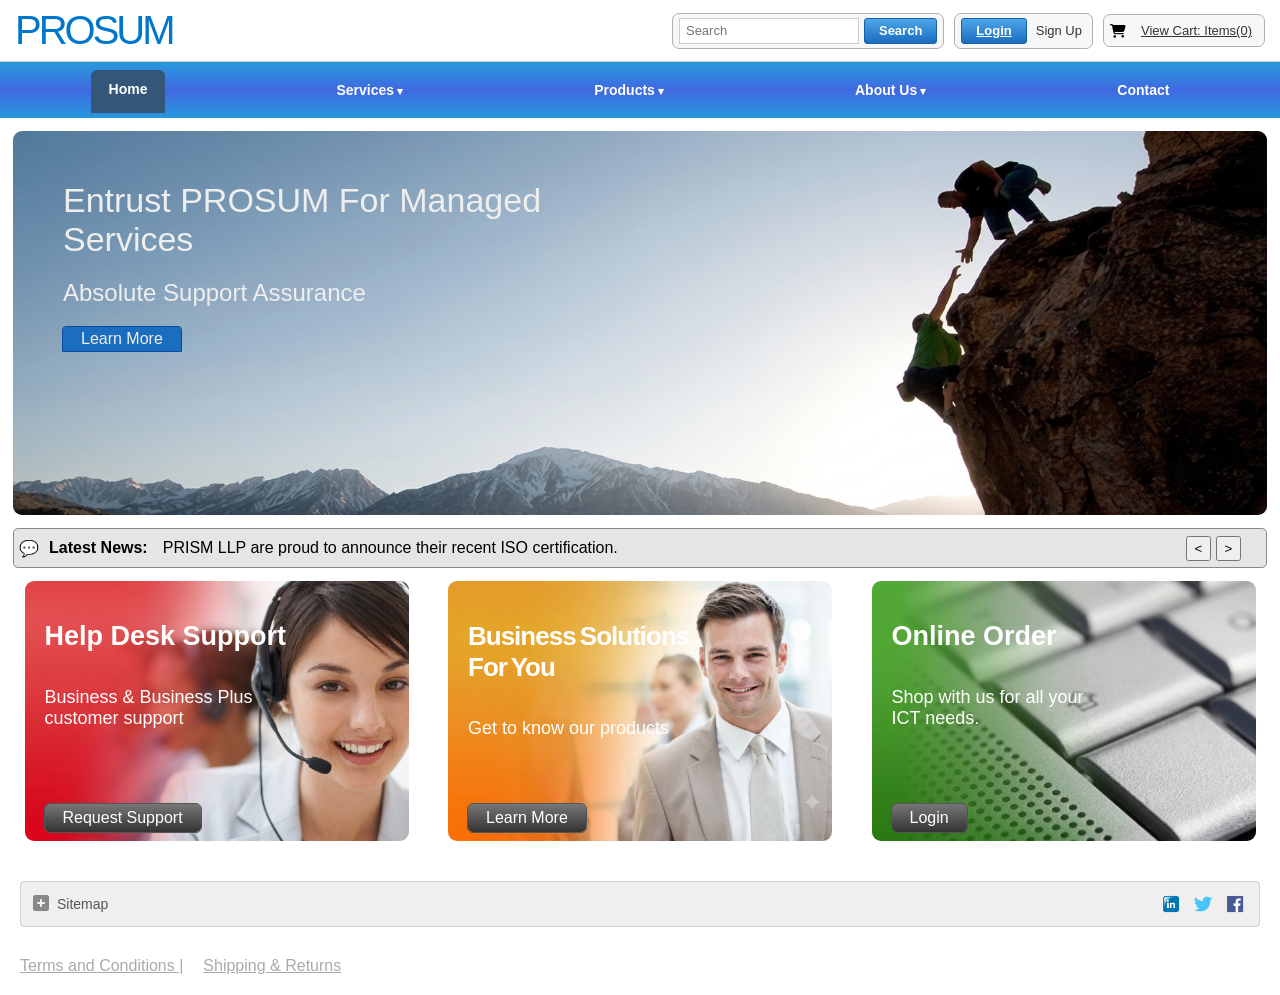
<file: index.html>
<!doctype html>
<html lang="en">
  <head>
    <meta charset="UTF-8" />
    <meta name="viewport" content="width=device-width, initial-scale=1.0" />
    <title>Prosum.com</title>
    <link rel="stylesheet" href="CSS/style.css" />
    <link rel="stylesheet" href="https://cdnjs.cloudflare.com/ajax/libs/font-awesome/6.7.2/css/all.min.css" />
  </head>
  <body>
    <header>
      <div class="utility-bar">
        <button
          class="menu-btn"
          type="button"
          aria-label="Toggle menu"
          aria-expanded="false"
          aria-controls="mobileNavbar"
        >
          <span></span>
          <span></span>
          <span></span>
        </button>

        <div class="logo">PROSUM</div>

        <div class="utility-right">
          <div class="outline-box search-box">
            <input type="text" placeholder="Search" />
            <button class="btn-blue">Search</button>
          </div>

          <div class="outline-box login-box">
            <a href="login.html" class="btn-blue">Login</a>
            <a href="Sign-up.html" class="signup-link">Sign Up</a>
          </div>

          <div class="outline-box cart-box">
            <span class="cart-icon"><i class="fa-sharp fa-solid fa-cart-shopping"></i></span>
            <a href="#" class="cart-link">View Cart: Items(0)</a>
          </div>
        </div>
      </div>

      <nav class="navbar">
        <a href="#" class="active">Home</a>
        <div class="dropdown">
          <a href="#" class="has-arrow">Services</a>
          <div class="dropdown-content">
            <a href="#">Lorem</a>
            <a href="#">ipsum</a>
            <a href="#">dolor</a>
            <a href="#">sit</a>
          </div>
        </div>
        <div class="dropdown">
          <a href="#" class="has-arrow">Products</a>
          <div class="dropdown-content">
            <a href="#">amet</a>
            <a href="#">consectetur</a>
            <a href="#">adipisicing</a>
            <a href="#">elit</a>
          </div>
        </div>
        <div class="dropdown">
          <a href="#" class="has-arrow">About Us</a>
          <div class="dropdown-content">
            <a href="#">Quam</a>
            <a href="#">nisi</a>
            <a href="#">sint</a>
            <a href="#">rem</a>
          </div>
        </div>
        <a href="#">Contact</a>
      </nav>

      <nav class="mobile-navbar" id="mobileNavbar">
        <a href="#" class="active">Home</a>

        <details class="mobile-dropdown">
          <summary>Services</summary>
          <a href="#">Lorem</a>
          <a href="#">ipsum</a>
          <a href="#">dolor</a>
          <a href="#">sit</a>
        </details>

        <details class="mobile-dropdown">
          <summary>Products</summary>
          <a href="#">amet</a>
          <a href="#">consectetur</a>
          <a href="#">adipisicing</a>
          <a href="#">elit</a>
        </details>

        <details class="mobile-dropdown">
          <summary>About Us</summary>
          <a href="#">Quam</a>
          <a href="#">nisi</a>
          <a href="#">sint</a>
          <a href="#">rem</a>
        </details>

        <a href="#">Contact</a>

        <hr class="mobile-navbar-divider" />

        <a href="login.html">Login</a>
        <a href="Sign-up.html">Sign Up</a>
      </nav>
    </header>

    <main>
      <div class="hero-with-image">
        <div class="banner-text">
          <h4>Entrust PROSUM For Managed <br />Services</h4>
          <h5>Absolute Support Assurance</h5>
          <a href="#">Learn More</a>
        </div>
      </div>

      <div class="news-bar">
        <div class="icon">💬</div>
        <div class="title">Latest News:</div>
        <div class="news" id="news"></div>
        <div class="button">
          <button onclick="previousNews()" aria-label="Previous news item">&lt;</button>
          <button onclick="nextNews()" aria-label="Next news item">&gt;</button>
        </div>
      </div>

      <div class="quick-links">
        <div class="help-desk-support">
          <h2>Help Desk Support</h2>
          <p>Business & Business Plus <br />customer support</p>
          <a href="#" class="card-cta request-btn">Request Support</a>
        </div>

        <div class="business-solutions-for-you">
          <h2>Business Solutions<br />For You</h2>
          <p>Get to know our products</p>
          <a href="#" class="card-cta learn-btn">Learn More</a>
        </div>

        <div class="order-online">
          <h2>Online Order</h2>
          <p>Shop with us for all your<br />ICT needs.</p>
          <a href="#" class="card-cta login-btn-quick-links">Login</a>
        </div>
      </div>
    </main>

    <footer>
      <div class="bar">
        <div class="sitemap">
          <a href="#">
            <i class="fa-solid fa-square-plus"></i>
            Sitemap
          </a>
        </div>

        <div class="social-icons">
          <a href="#" class="linkedin" aria-label="LinkedIn"></a>
          <a href="#" class="twitter" aria-label="Twitter"></a>
          <a href="#" class="facebook" aria-label="Facebook"></a>
        </div>
      </div>

      <div class="lower-footer">
        <a href="#">Terms and Conditions |</a>
        <a href="#">Shipping & Returns</a>
      </div>
    </footer>

    <script src="JS/script.js"></script>
  </body>
</html>
</file>
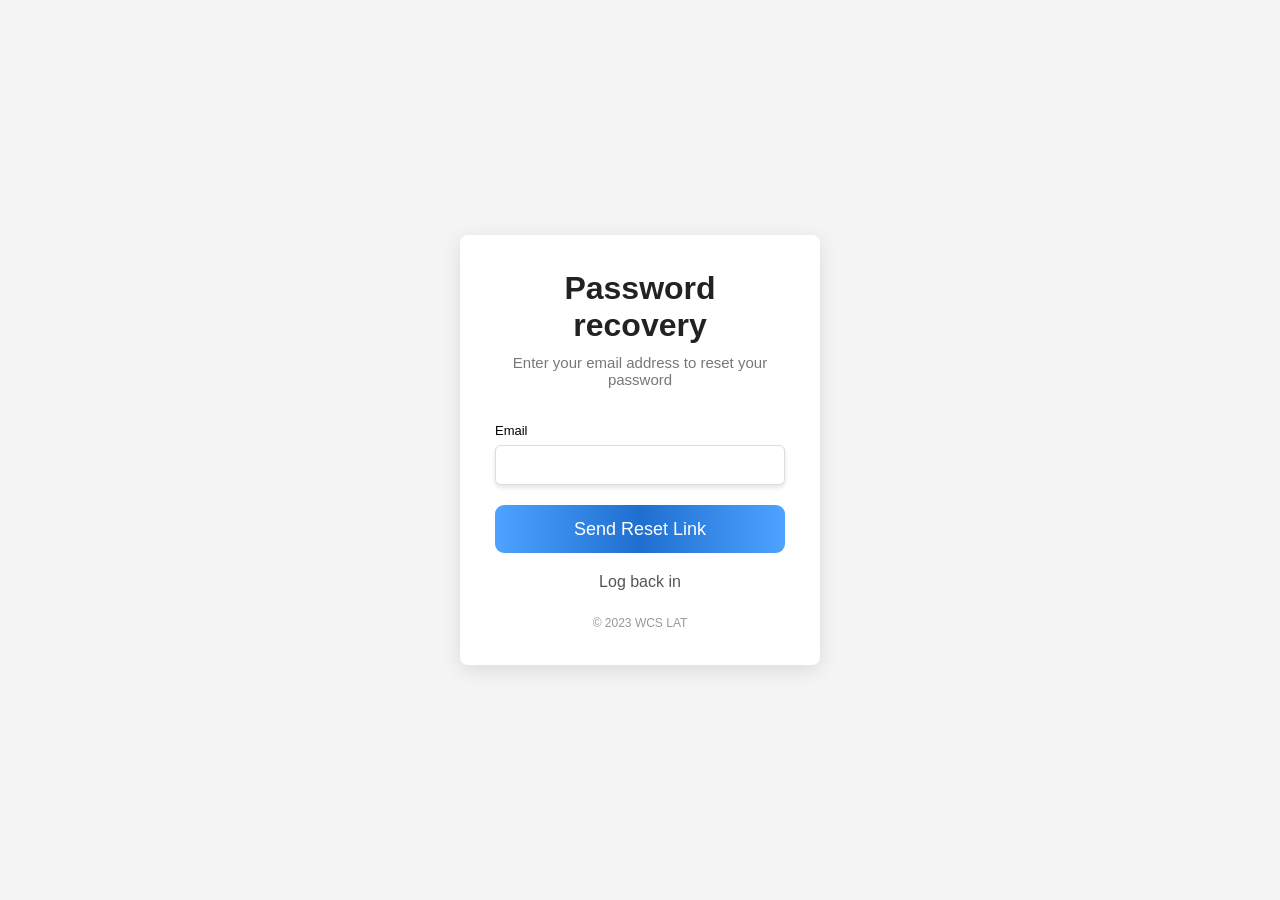
<file: forgot-password.html>
<!doctype html>
<html lang="en">
  <head>
    <meta charset="UTF-8" />
    <meta name="viewport" content="width=device-width, initial-scale=1.0" />
    <title>Forgot password</title>
    <link rel="stylesheet" href="CSS/forgot-password.css" />
  </head>
  <body>
    <div class="card">
      <h1>Password recovery</h1>
      <p>Enter your email address to reset your password</p>

      <label for="email">Email</label>
      <input type="email" id="email" required />

      <button type="button" id="send-reset-btn">Send Reset Link</button>

      <a href="#">Log back in</a>

      <footer>&copy; 2023 WCS LAT</footer>
    </div>

    <script>
      document.getElementById('send-reset-btn').addEventListener('click', () => {
        setTimeout(() => {
          window.location.href = 'otp-sent.html';
        }, 3000);
      });
    </script>
  </body>
</html>
</file>
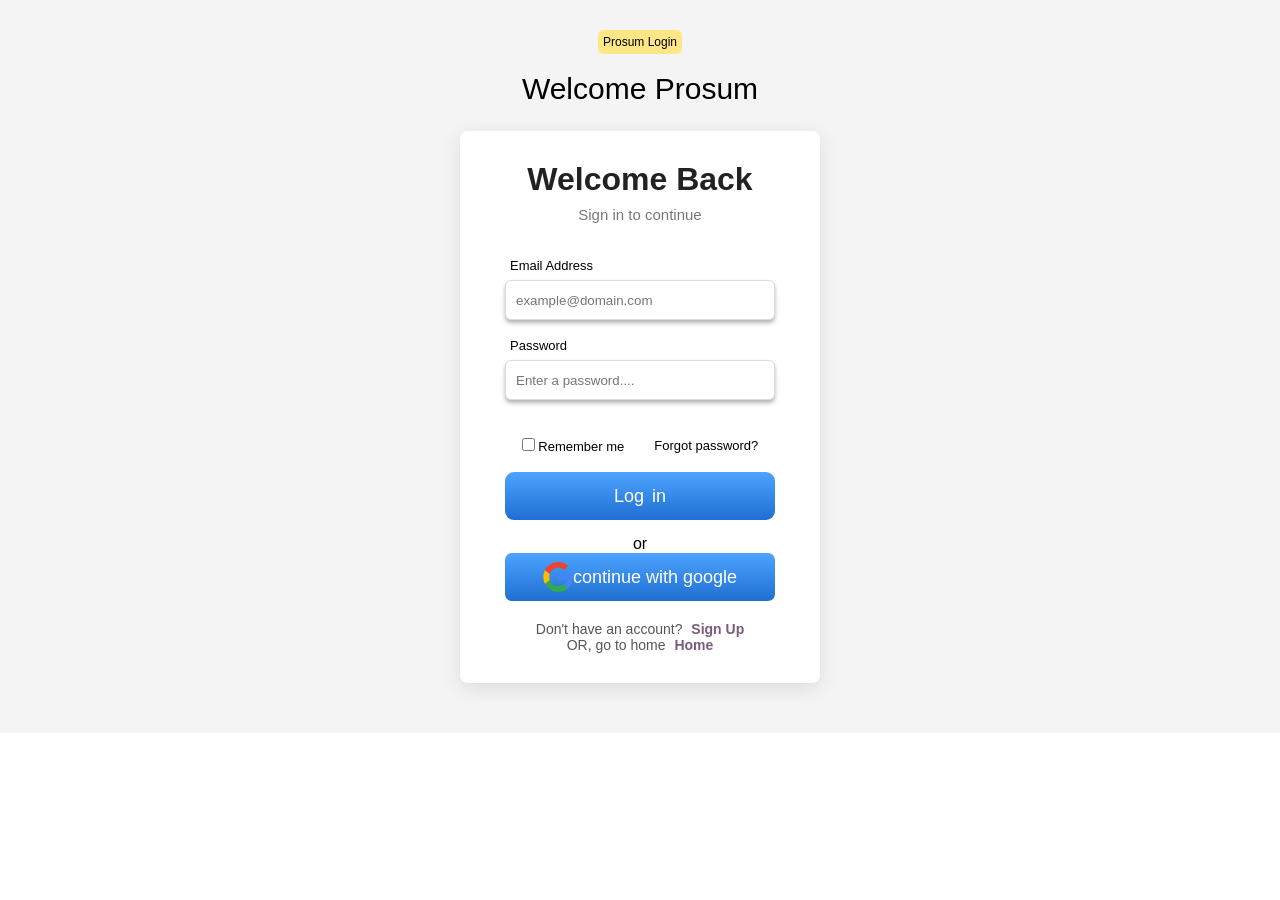
<file: login.html>
<!doctype html>
<html lang="en">
  <head>
    <meta charset="UTF-8" />
    <meta name="viewport" content="width=device-width, initial-scale=1.0" />
    <title>Accounts</title>
    <link rel="stylesheet" href="CSS/signin-style.css" />
    <link rel="stylesheet" href="https://cdnjs.cloudflare.com/ajax/libs/font-awesome/6.7.2/css/all.min.css" />
  </head>
  <body>
    <div class="container">
      <main>
        <section class="welcome">
          <p>Prosum Login</p>
          <h2>Welcome Prosum</h2>
        </section>
        <section class="main">
          <h2 class="welcome-title">Welcome Back</h2>
          <p class="welcome-subtitle">Sign in to continue</p>
          <label for="user-email">Email Address</label>
          <input type="email" id="user-email" name="email" placeholder="example@domain.com" required /><br />
          <label for="user-password">Password</label>
          <input type="password" id="user-password" name="password" placeholder="Enter a password...." required /><br />
          <div class="rememberpassword">
            <div class="remember">
              <input type="checkbox" id="remember" />
              <label id="remember-mee" for="remember">Remember me</label>
            </div>
            <a class="forgot-password" href="forgot-password.html">Forgot password?</a>
          </div>
          <button class="login">Log in</button>
          or
          <button class="continue-with-google" href="#">
            <svg
              style="height: 30px"
              viewBox="-3 0 262 262"
              xmlns="http://www.w3.org/2000/svg"
              preserveAspectRatio="xMidYMid"
              fill="#000000"
            >
              <g id="SVGRepo_bgCarrier" stroke-width="0"></g>
              <g id="SVGRepo_tracerCarrier" stroke-linecap="round" stroke-linejoin="round"></g>
              <g id="SVGRepo_iconCarrier">
                <path
                  d="M255.878 133.451c0-10.734-.871-18.567-2.756-26.69H130.55v48.448h71.947c-1.45 12.04-9.283 30.172-26.69 42.356l-.244 1.622 38.755 30.023 2.685.268c24.659-22.774 38.875-56.282 38.875-96.027"
                  fill="#4285F4"
                ></path>
                <path
                  d="M130.55 261.1c35.248 0 64.839-11.605 86.453-31.622l-41.196-31.913c-11.024 7.688-25.82 13.055-45.257 13.055-34.523 0-63.824-22.773-74.269-54.25l-1.531.13-40.298 31.187-.527 1.465C35.393 231.798 79.49 261.1 130.55 261.1"
                  fill="#34A853"
                ></path>
                <path
                  d="M56.281 156.37c-2.756-8.123-4.351-16.827-4.351-25.82 0-8.994 1.595-17.697 4.206-25.82l-.073-1.73L15.26 71.312l-1.335.635C5.077 89.644 0 109.517 0 130.55s5.077 40.905 13.925 58.602l42.356-32.782"
                  fill="#FBBC05"
                ></path>
                <path
                  d="M130.55 50.479c24.514 0 41.05 10.589 50.479 19.438l36.844-35.974C195.245 12.91 165.798 0 130.55 0 79.49 0 35.393 29.301 13.925 71.947l42.211 32.783c10.59-31.477 39.891-54.251 74.414-54.251"
                  fill="#EB4335"
                ></path>
              </g></svg
            >continue with google
          </button>
          <p class="signup-text">
            Don't have an account?
            <a href="signup.html">Sign Up</a>
            <br />
            OR, go to home
            <a href="index.html">Home</a>
          </p>
        </section>
      </main>
    </div>
  </body>
</html>
</file>
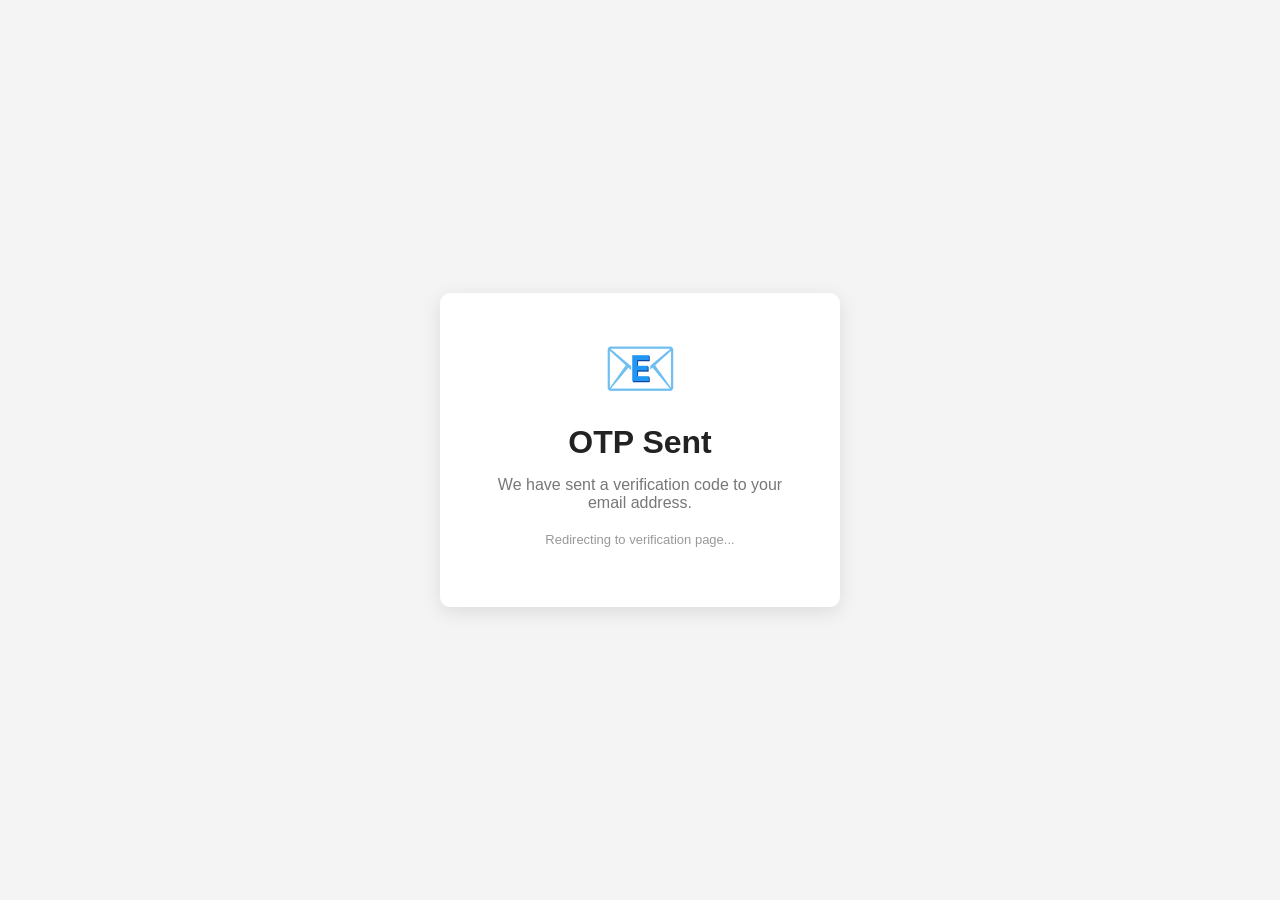
<file: otp-sent.html>
<!doctype html>
<html lang="en">
  <head>
    <meta charset="UTF-8" />
    <title>OTP Sent</title>
    <link rel="stylesheet" href="CSS/auth-pages.css" />
  </head>
  <body>
    <div class="card">
      <div class="icon">📧</div>
      <h1>OTP Sent</h1>
      <p>We have sent a verification code to your email address.</p>
      <p class="small">Redirecting to verification page...</p>
    </div>

    <script>
      setTimeout(() => {
        window.location.href = 'verify-otp.html';
      }, 3000);
    </script>
  </body>
</html>
</file>
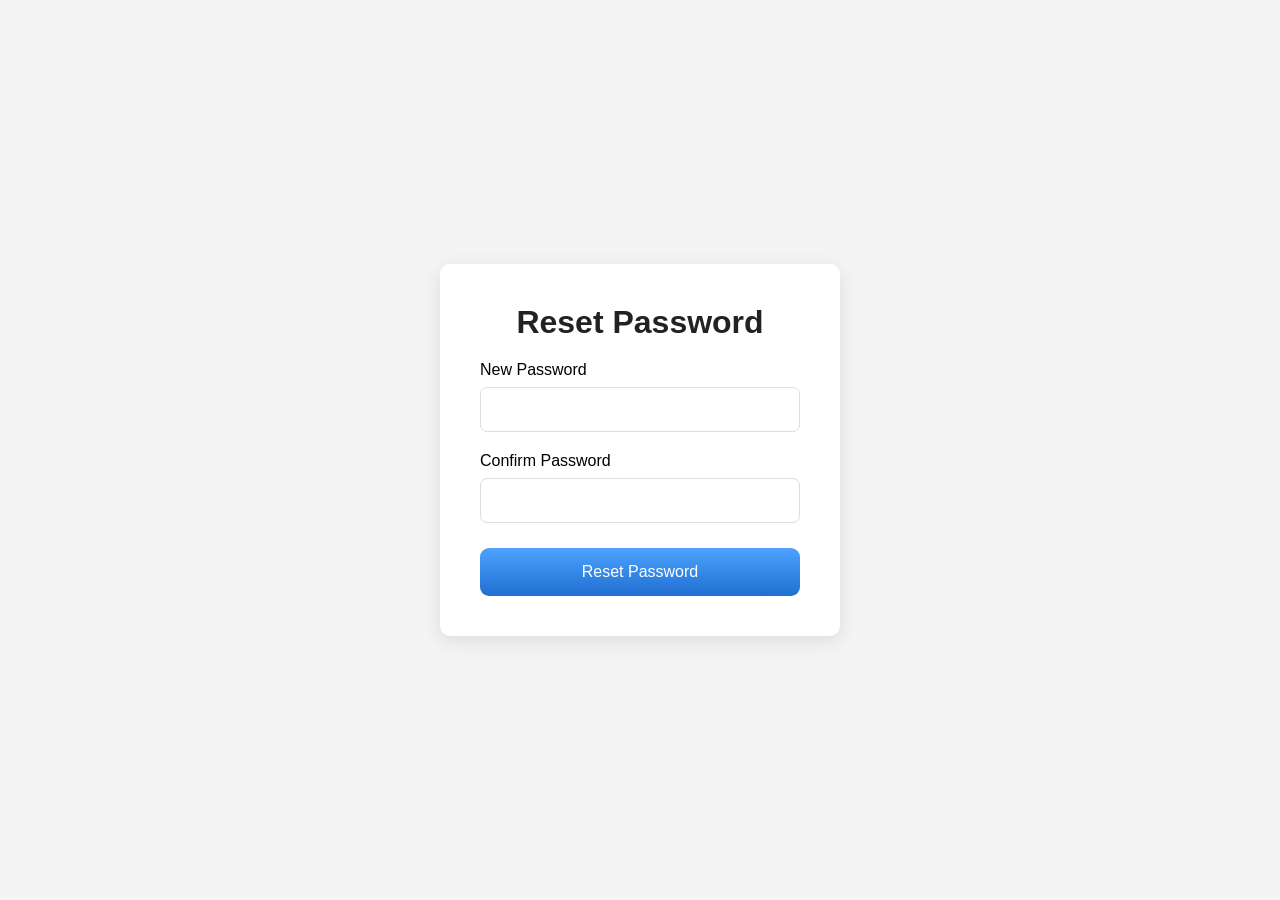
<file: reset-password.html>
<!doctype html>
<html lang="en">
  <head>
    <meta charset="UTF-8" />
    <title>Reset Password</title>
    <link rel="stylesheet" href="CSS/auth-pages.css" />
  </head>
  <body>
    <div class="card">
      <h1>Reset Password</h1>

      <label for="new-password">New Password</label>
      <input type="password" id="new-password" />

      <label for="confirm-password">Confirm Password</label>
      <input type="password" id="confirm-password" />

      <button id="reset-btn">Reset Password</button>
    </div>

    <script>
      document.getElementById('reset-btn').addEventListener('click', () => {
        const password = document.getElementById('new-password').value;
        const confirm = document.getElementById('confirm-password').value;

        if (password.length < 8) {
          alert('Password must be at least 8 characters.');
          return;
        }

        if (password !== confirm) {
          alert('Passwords do not match.');
          return;
        }

        window.location.href = 'success.html';
      });
    </script>
  </body>
</html>
</file>
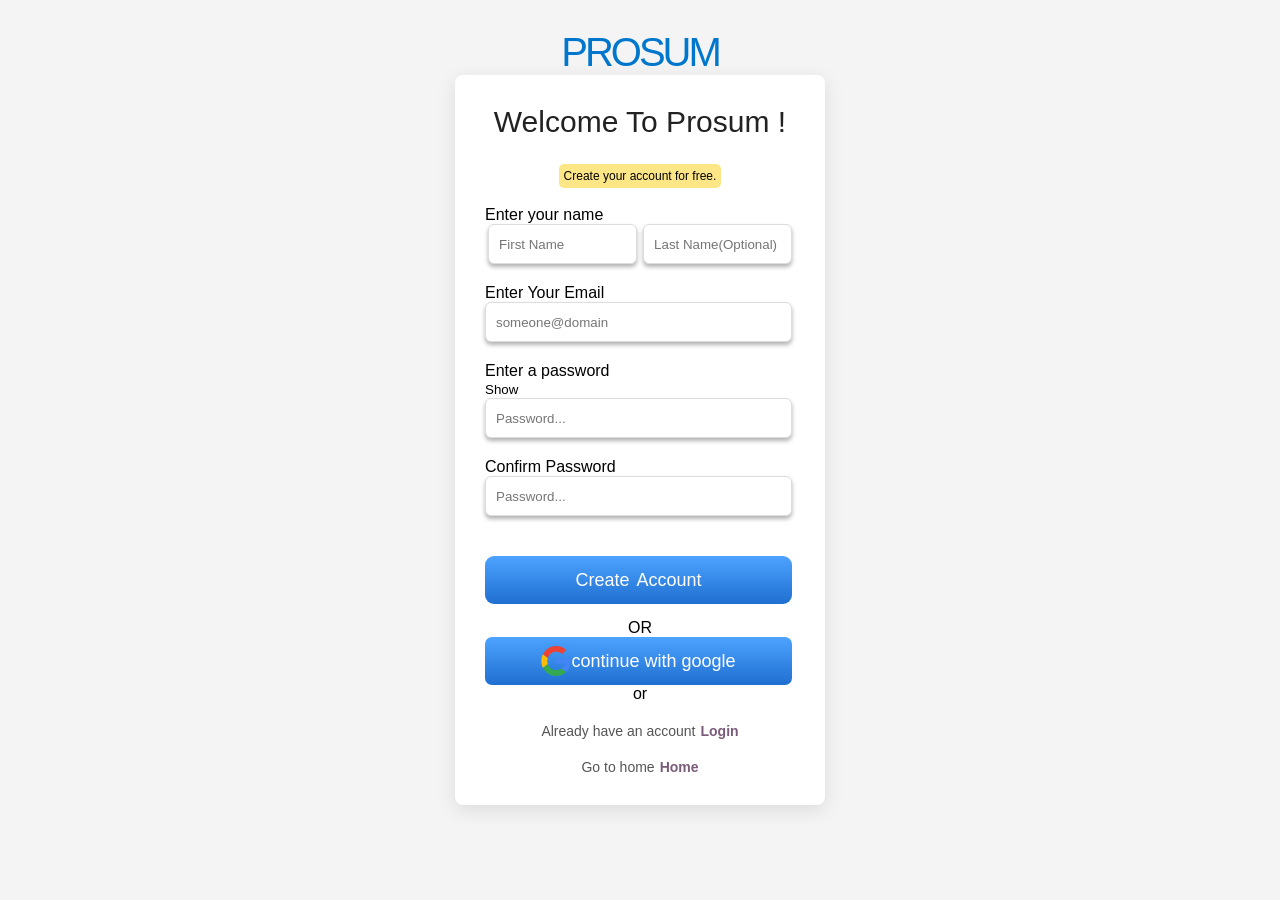
<file: Sign-up.html>
<!doctype html>
<html lang="en">
  <head>
    <meta charset="UTF-8" />
    <meta name="viewport" content="width=device-width, initial-scale=1.0" />
    <title>Accounts</title>
    <link rel="stylesheet" href="CSS/signup-style.css" />
    <link rel="stylesheet" href="https://cdnjs.cloudflare.com/ajax/libs/font-awesome/6.7.2/css/all.min.css" />
  </head>
  <body>
    <div class="logo">PROSUM</div>
    <div class="card">
      <section class="welcome">
        <h2 class="welcome-title">Welcome To Prosum !</h2>
        <p class="welcome-subtitle">Create your account for free.</p>
      </section>
      <section class="create-account">
        <label for="user-name">Enter your name</label>
        <div class="names">
          <input type="text" id="first-name" placeholder="First Name" required />
          <input type="text" id="last-name" placeholder="Last Name(Optional)" />
        </div>
        <label for="user-email">Enter Your Email</label>
        <input type="email" id="user-email" placeholder="someone@domain" required /><br />

        <label for="user-password">Enter a password</label><br />
        <button type="button" id="togglePassword" style="background-color: #fff; border: none">Show</button>
        <input type="password" id="password" placeholder="Password..." required /><br />

        <label for="user-password">Confirm Password</label>
        <input type="password" id="confirm-password" placeholder="Password..." required /><br />
        <p id="password-error"></p>
        <button class="submit">Create Account</button>
        <p>OR</p>
        <div class="social-links">
          <button class="continue-with-google" href="#">
            <svg
              style="height: 30px"
              viewBox="-3 0 262 262"
              xmlns="http://www.w3.org/2000/svg"
              preserveAspectRatio="xMidYMid"
              fill="#000000"
            >
              <g id="SVGRepo_bgCarrier" stroke-width="0"></g>
              <g id="SVGRepo_tracerCarrier" stroke-linecap="round" stroke-linejoin="round"></g>
              <g id="SVGRepo_iconCarrier">
                <path
                  d="M255.878 133.451c0-10.734-.871-18.567-2.756-26.69H130.55v48.448h71.947c-1.45 12.04-9.283 30.172-26.69 42.356l-.244 1.622 38.755 30.023 2.685.268c24.659-22.774 38.875-56.282 38.875-96.027"
                  fill="#4285F4"
                ></path>
                <path
                  d="M130.55 261.1c35.248 0 64.839-11.605 86.453-31.622l-41.196-31.913c-11.024 7.688-25.82 13.055-45.257 13.055-34.523 0-63.824-22.773-74.269-54.25l-1.531.13-40.298 31.187-.527 1.465C35.393 231.798 79.49 261.1 130.55 261.1"
                  fill="#34A853"
                ></path>
                <path
                  d="M56.281 156.37c-2.756-8.123-4.351-16.827-4.351-25.82 0-8.994 1.595-17.697 4.206-25.82l-.073-1.73L15.26 71.312l-1.335.635C5.077 89.644 0 109.517 0 130.55s5.077 40.905 13.925 58.602l42.356-32.782"
                  fill="#FBBC05"
                ></path>
                <path
                  d="M130.55 50.479c24.514 0 41.05 10.589 50.479 19.438l36.844-35.974C195.245 12.91 165.798 0 130.55 0 79.49 0 35.393 29.301 13.925 71.947l42.211 32.783c10.59-31.477 39.891-54.251 74.414-54.251"
                  fill="#EB4335"
                ></path>
              </g>
            </svg>
            continue with google
          </button>
        </div>
        <p>or</p>
        <p class="signup-text">Already have an account<a href="login.html">Login</a></p>
        <p class="signup-text">Go to home<a href="index.html">Home</a></p>
      </section>
    </div>
    <script>
      /* ---------- Password match validation ---------- */
      const passwordInput = document.getElementById('password');
      const confirmPasswordInput = document.getElementById('confirm-password');
      const passwordError = document.getElementById('password-error');

      confirmPasswordInput.addEventListener('input', () => {
        passwordError.textContent =
          passwordInput.value !== confirmPasswordInput.value ? 'Passwords do not match' : '';
      });

      /* ---------- Show / hide password toggle ---------- */
      const toggleButton = document.getElementById('togglePassword');

      toggleButton.addEventListener('click', function () {
        const isPassword = passwordInput.type === 'password';

        passwordInput.type = isPassword ? 'text' : 'password';
        confirmPasswordInput.type = isPassword ? 'text' : 'password';

        this.textContent = isPassword ? 'Hide' : 'Show';
      });
    </script>
  </body>
</html>
</file>
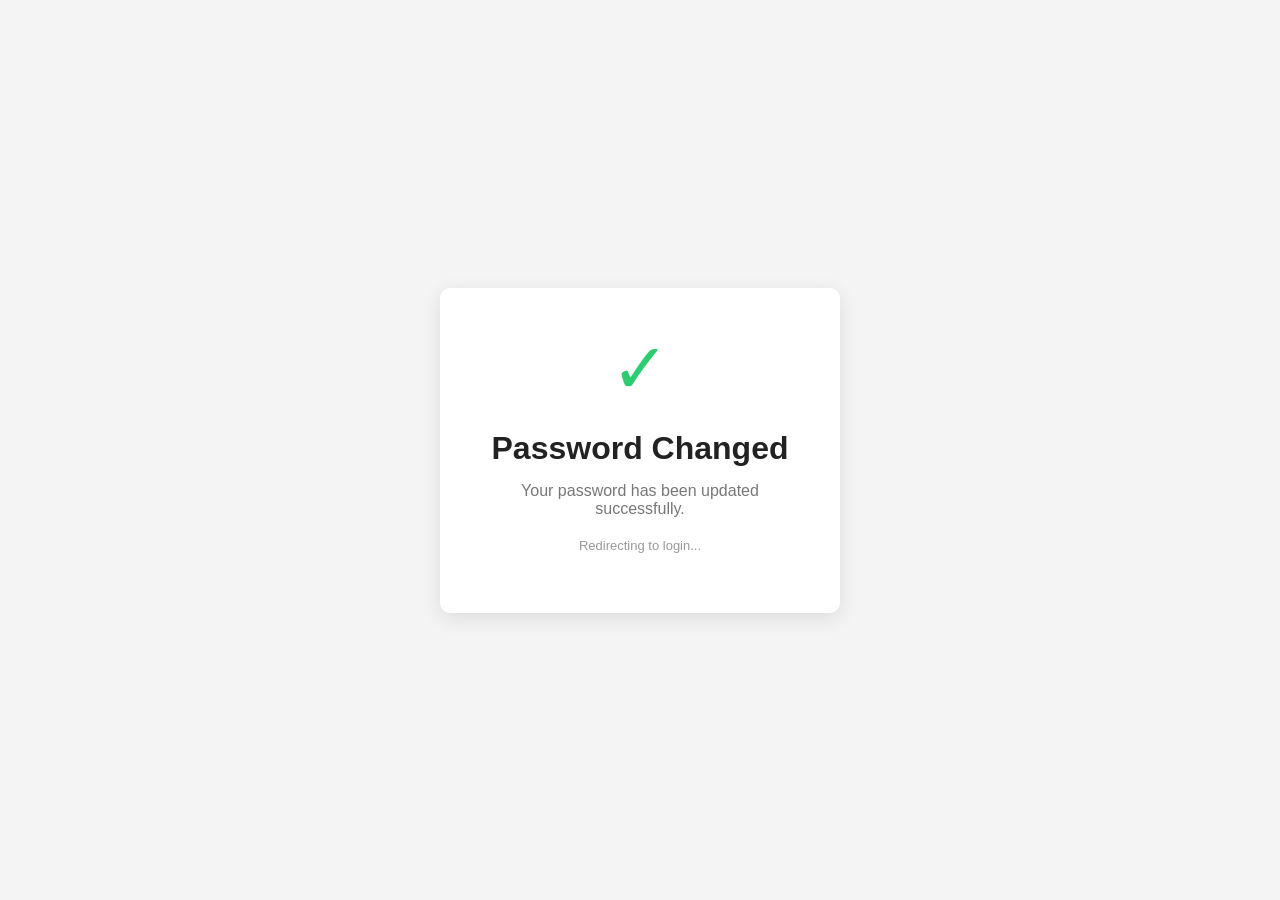
<file: success.html>
<!doctype html>
<html lang="en">
  <head>
    <meta charset="UTF-8" />
    <title>Password Changed</title>
    <link rel="stylesheet" href="CSS/auth-pages.css" />
  </head>
  <body>
    <div class="card">
      <div class="success">✓</div>
      <h1>Password Changed</h1>
      <p>Your password has been updated successfully.</p>
      <p class="small">Redirecting to login...</p>
    </div>

    <script>
      setTimeout(() => {
        window.location.href = 'login.html';
      }, 3000);
    </script>
  </body>
</html>
</file>
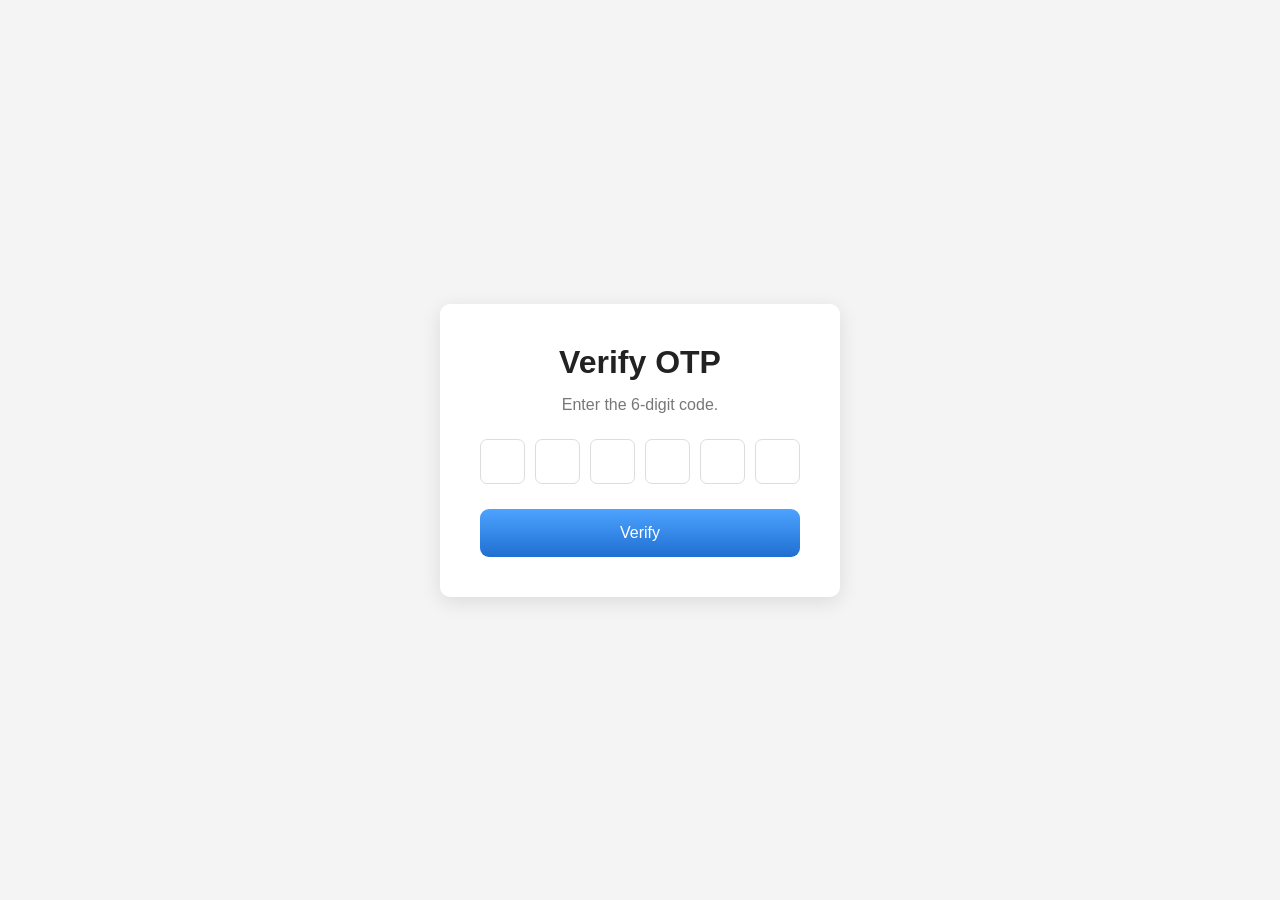
<file: verify-otp.html>
<!doctype html>
<html lang="en">
  <head>
    <meta charset="UTF-8" />
    <title>Verify OTP</title>
    <link rel="stylesheet" href="CSS/auth-pages.css" />
  </head>
  <body>
    <div class="card">
      <h1>Verify OTP</h1>
      <p>Enter the 6-digit code.</p>

      <div class="otp-boxes">
        <input maxlength="1" inputmode="numeric" />
        <input maxlength="1" inputmode="numeric" />
        <input maxlength="1" inputmode="numeric" />
        <input maxlength="1" inputmode="numeric" />
        <input maxlength="1" inputmode="numeric" />
        <input maxlength="1" inputmode="numeric" />
      </div>

      <button id="verify-btn">Verify</button>
    </div>

    <script>
      const verifyBtn = document.getElementById('verify-btn');
      const otpInputs = document.querySelectorAll('.otp-boxes input');

      /* ---------- Verify button: validate OTP length before redirecting ---------- */
      verifyBtn.addEventListener('click', () => {
        let otp = '';
        otpInputs.forEach((input) => {
          otp += input.value;
        });

        if (otp.length !== 6) {
          alert('Please enter the complete OTP.');
          return;
        }

        window.location.href = 'reset-password.html';
      });

      /* ---------- OTP boxes: digits only, auto-advance, backspace, enter-to-submit ---------- */
      otpInputs.forEach((input, index) => {
        input.addEventListener('input', (e) => {
          const value = e.target.value;

          // Allow only one digit
          e.target.value = value.replace(/[^0-9]/g, '').slice(0, 1);

          // Move to next box
          if (e.target.value && index < otpInputs.length - 1) {
            otpInputs[index + 1].focus();
          }
        });

        input.addEventListener('keydown', (e) => {
          // Move back on backspace
          if (e.key === 'Backspace' && !input.value && index > 0) {
            otpInputs[index - 1].focus();
          }

          // Submit on Enter
          if (e.key === 'Enter') {
            verifyBtn.click();
          }
        });
      });
    </script>
  </body>
</html>
</file>
<file: CSS/style.css>
/* =============================================================
   VARIABLES
   ============================================================= */
:root {
    --color-primary: #0077cc;
    --color-primary-dark: #1a6dbf;
    --color-primary-light: #4da6e8;
    --color-primary-hover-light: #5bb5f5;
    --color-primary-hover-dark: #2278cc;
    --color-nav-start: #2699dc;
    --color-nav-mid: #4169e1;
    --color-nav-active-bg: #345678;
    --color-border: #ccc;
    --color-border-light: #b0b0b0;
    --color-bg-muted: #f7f7f7;
    --color-bg-panel: #e5e5e5;
    --color-bg-bar: #efefef;
    --color-bar-border: #cfcfcf;
    --color-text-dark: #333;
    --color-text-muted: #555;
    --color-text-faint: #888;
    --color-text-footer: #aaa;
    --color-text-footer-hover: #666;
    --color-btn-dark-start: #777;
    --color-btn-dark-end: #333;
    --color-btn-dark-hover-start: #555;
    --color-btn-dark-hover-end: #111;
    --radius-xs: 3px;
    --radius-sm: 5px;
    --radius-md: 7px;
    --radius-lg: 9px;
    --transition-fast: 0.2s ease;
    --transition-medium: 0.35s ease;
}

/* =============================================================
   RESET
   ============================================================= */
* {
    margin: 0;
    padding: 0;
    box-sizing: border-box;
    font-family: Arial, sans-serif;
}

html,
body {
    width: 100%;
    max-width: 100vw;
    overflow-x: hidden;
}

/* =============================================================
   LAYOUT - Utility bar (logo, search, login, cart)
   ============================================================= */
.utility-bar {
    background: #fff;
    padding: 8px 15px;
    display: flex;
    flex-wrap: wrap;
    align-items: center;
    justify-content: space-between;
    gap: 10px;
    row-gap: 8px;
    min-height: 60px;
    border-bottom: 1px solid var(--color-border);
}

.logo {
    font-size: clamp(28px, 4vw, 40px);
    font-weight: 500;
    color: var(--color-primary);
    letter-spacing: -3px;
}

.utility-right {
    display: flex;
    flex-wrap: wrap;
    align-items: center;
    justify-content: flex-end;
    gap: 10px;
    row-gap: 8px;
}

/* =============================================================
   COMPONENTS - Outline boxes (search / login / cart), buttons
   ============================================================= */
.outline-box {
    display: flex;
    align-items: center;
    gap: 5px;
    background: var(--color-bg-muted);
    border: 1px solid var(--color-border-light);
    border-radius: var(--radius-md);
    padding: 4px 6px;
}

.outline-box input[type="text"] {
    width: clamp(100px, 15vw, 180px);
    height: 26px;
    padding: 4px 6px;
    border: 1px solid var(--color-border);
    background: #fff;
    font-size: 13px;
    outline: none;
}

.btn-blue {
    height: 26px;
    padding: 4px 14px;
    border: 1px solid #1560a8;
    border-radius: var(--radius-xs);
    background: linear-gradient(to bottom, var(--color-primary-light), var(--color-primary-dark));
    color: #fff;
    font-size: 13px;
    font-weight: bold;
    cursor: pointer;
}

.btn-blue:hover {
    background: linear-gradient(to bottom, var(--color-primary-hover-light), var(--color-primary-hover-dark));
}

.signup-link,
.cart-link {
    font-size: 13px;
    color: var(--color-text-dark);
    text-decoration: none;
}

.signup-link {
    padding: 0 4px;
}

.cart-link {
    padding: 4px 6px;
    text-decoration: underline;
}

.signup-link:hover,
.cart-link:hover {
    color: #1167bb;
}

.cart-icon {
    margin-right: 4px;
    font-size: 14px;
}

/* Hamburger button (shown only below 690px, see Responsive section) */
.menu-btn {
    display: none;
    flex-direction: column;
    justify-content: space-between;
    width: 28px;
    height: 20px;
    padding: 0;
    background: none;
    border: none;
    cursor: pointer;
    z-index: 1001;
}

.menu-btn span {
    display: block;
    height: 3px;
    width: 100%;
    background: var(--color-primary-dark);
    border-radius: 2px;
    transition: transform var(--transition-fast), opacity var(--transition-fast);
}

.menu-btn.active span:nth-child(1) {
    transform: translateY(8.5px) rotate(45deg);
}

.menu-btn.active span:nth-child(2) {
    opacity: 0;
}

.menu-btn.active span:nth-child(3) {
    transform: translateY(-8.5px) rotate(-45deg);
}

/* =============================================================
   COMPONENTS - Desktop navbar + dropdowns
   ============================================================= */
.navbar {
    display: flex;
    flex-wrap: wrap;
    align-items: center;
    justify-content: space-around;
    gap: 30px;
    row-gap: 4px;
    min-height: 50px;
    padding: 0 30px;
    background: linear-gradient(var(--color-nav-start), var(--color-nav-mid), var(--color-nav-start));
}

.navbar a {
    display: inline-block;
    padding: 9px 20px;
    color: #fff;
    text-decoration: none;
    font-size: 14px;
    font-weight: bold;
}

.navbar a.active {
    margin: 8px 0 5px;
    padding: 11px 18px 16px;
    background: var(--color-nav-active-bg);
    border-radius: 6px 6px 0 0;
}

.navbar a:hover {
    margin: 0;
    padding: 16px 20px;
    background: var(--color-nav-start);
    border-radius: 0;
}

.navbar a.has-arrow::after {
    content: " \25BE";
    font-size: 11px;
}

.dropdown {
    position: relative;
}

.dropdown-content {
    display: none;
    position: absolute;
    top: 100%;
    left: 0;
    flex-direction: column;
    align-items: center;
    min-width: 180px;
    background: linear-gradient(var(--color-nav-start), var(--color-nav-mid), var(--color-nav-start));
    border: 1px solid var(--color-border);
    z-index: 2;
}

.dropdown:hover .dropdown-content,
.dropdown:focus-within .dropdown-content {
    display: flex;
}

/* =============================================================
   COMPONENTS - Mobile navbar (hamburger slide-down panel)
   ============================================================= */
.mobile-navbar {
    position: absolute;
    top: 0;
    left: 0;
    display: flex;
    flex-direction: column;
    width: 60vw;
    min-height: 100vh;
    padding: 90px 30px 40px;
    background: linear-gradient(var(--color-nav-start), var(--color-nav-mid), var(--color-nav-start));
    z-index: 1000;
    transform: translateY(-100%);
    opacity: 0;
    visibility: hidden;
    transition: transform var(--transition-medium), opacity var(--transition-medium), visibility var(--transition-medium);
}

.mobile-navbar.active {
    transform: translateY(0);
    opacity: 1;
    visibility: visible;
}

.mobile-navbar a {
    padding: 14px 0;
    color: #fff;
    text-decoration: none;
    font-size: 16px;
    font-weight: bold;
    border-bottom: 1px solid rgba(255, 255, 255, 0.2);
}

.mobile-navbar a.active {
    color: var(--color-nav-active-bg);
}

.mobile-navbar-divider {
    margin: 10px 0;
    border: none;
    border-top: 1px solid rgba(255, 255, 255, 0.3);
}

.mobile-dropdown summary {
    padding: 14px 0;
    color: #fff;
    font-size: 16px;
    font-weight: bold;
    list-style: none;
    cursor: pointer;
    border-bottom: 1px solid rgba(255, 255, 255, 0.2);
}

.mobile-dropdown summary::-webkit-details-marker {
    display: none;
}

.mobile-dropdown summary::after {
    content: " \25BE";
    font-size: 12px;
}

.mobile-dropdown[open] summary::after {
    content: " \25B4";
}

.mobile-dropdown a {
    padding: 10px 0 10px 15px;
    font-size: 14px;
    font-weight: normal;
    border-bottom: none;
}

/* =============================================================
   COMPONENTS - Hero banner
   ============================================================= */
.hero-with-image {
    height: clamp(220px, 30vw, 400px);
    margin: 13px;
    background-image: url(../Images/Background-hero.png);
    background-repeat: no-repeat;
    background-size: cover;
    border-radius: var(--radius-lg);
    color: #eee;
    overflow: hidden;
}

.banner-text {
    width: clamp(220px, 40%, 480px);
}

.hero-with-image h4 {
    position: relative;
    top: clamp(20px, 5vw, 50px);
    left: clamp(20px, 5vw, 50px);
    font-size: clamp(20px, 2.8vw, 34px);
    font-weight: 300;
}

.hero-with-image h5 {
    position: relative;
    top: clamp(30px, 7vw, 70px);
    left: clamp(20px, 5vw, 50px);
    font-size: clamp(14px, 2vw, 24px);
    font-weight: 300;
}

.hero-with-image a {
    position: relative;
    top: clamp(35px, 9vw, 90px);
    left: clamp(20px, 5vw, 50px);
    display: inline-block;
    padding: 3px 18px;
    background-color: var(--color-primary-dark);
    outline: 1px solid #084a9d;
    border-radius: var(--radius-xs) var(--radius-xs) 0 0;
    color: #eee;
    text-decoration: none;
}

/* =============================================================
   COMPONENTS - News ticker bar
   ============================================================= */
.news-bar {
    display: flex;
    flex-wrap: wrap;
    align-items: center;
    min-height: 40px;
    margin: 13px;
    padding: 6px 0;
    background: var(--color-bg-panel);
    border: 1px solid #888;
    border-radius: var(--radius-sm);
}

.icon {
    padding: 0 10px 0 5px;
}

.title {
    padding-right: 15px;
    font-weight: bold;
}

.news {
    flex: 1 1 150px;
    min-width: 0;
    padding-right: 20px;
}

.button {
    display: flex;
    gap: 5px;
    margin-right: 25px;
}

.button button {
    width: 25px;
    height: 25px;
}

/* =============================================================
   COMPONENTS - Quick links cards
   ============================================================= */
.quick-links {
    display: flex;
    flex-wrap: wrap;
    justify-content: space-evenly;
    gap: 15px;
    row-gap: 20px;
}

.help-desk-support,
.business-solutions-for-you,
.order-online {
    position: relative;
    aspect-ratio: 16 / 9;
    height: 260px;
    width: 30%;
    background-repeat: no-repeat;
    background-position: center;
    background-size: cover;
    border-radius: var(--radius-lg);
}

/* Only the background image differs between the three cards -
   height/width/etc. are already set by the shared rule above. */
.help-desk-support {
    background-image: url(../Images/support.jpg);
}

.business-solutions-for-you {
    background-image: url(../Images/Business.png);
}

.order-online {
    background-image: url(../Images/online.png);
}

.help-desk-support h2,
.business-solutions-for-you h2,
.order-online h2 {
    position: relative;
    top: clamp(15px, 4vw, 40px);
    left: clamp(12px, 2vw, 20px);
    color: #fff;
    font-weight: 700;
}

.help-desk-support h2,
.order-online h2 {
    font-size: clamp(19px, 2.3vw, 27px);
}

.business-solutions-for-you h2 {
    font-size: clamp(18px, 2.2vw, 26px);
    word-spacing: -2px;
    letter-spacing: -1px;
}

.help-desk-support p,
.business-solutions-for-you p,
.order-online p {
    position: relative;
    top: clamp(30px, 7vw, 75px);
    left: clamp(12px, 2vw, 20px);
    color: #fff;
    font-size: clamp(14px, 1.6vw, 18px);
    font-weight: 300;
}

.card-cta {
    position: relative;
    top: clamp(65px, 14vw, 150px);
    left: clamp(12px, 2vw, 20px);
    display: inline-block;
    padding: 5px 18px;
    background: linear-gradient(var(--color-btn-dark-start), var(--color-btn-dark-end));
    outline: 1px solid var(--color-btn-dark-hover-start);
    border-radius: var(--radius-sm);
    color: #fff;
    text-decoration: none;
}

.card-cta:hover {
    background: linear-gradient(var(--color-btn-dark-hover-start), var(--color-btn-dark-hover-end));
}

.learn-btn {
    top: clamp(60px, 13vw, 140px);
}

/* =============================================================
   COMPONENTS - Footer
   ============================================================= */
.bar {
    display: flex;
    flex-wrap: wrap;
    align-items: center;
    justify-content: space-between;
    row-gap: 10px;
    min-height: 42px;
    margin: 40px 20px 0;
    padding: 10px 12px;
    background: var(--color-bg-bar);
    border: 1px solid var(--color-bar-border);
    border-radius: 4px;
}

.sitemap a {
    display: flex;
    align-items: center;
    gap: 8px;
    color: var(--color-text-muted);
    text-decoration: none;
    font-size: 14px;
}

.sitemap a:hover {
    color: var(--color-primary);
}

.sitemap i {
    color: var(--color-text-faint);
    font-size: 18px;
}

.social-icons {
    display: flex;
    gap: 8px;
}

.linkedin,
.twitter,
.facebook {
    display: block;
    width: 24px;
    height: 24px;
    background-repeat: no-repeat;
    background-size: cover;
}

.linkedin {
    background-image: url("../Images/linkedin.png");
}

.twitter {
    background-image: url("../Images/twitter.png");
}

.facebook {
    background-image: url("../Images/facebook.png");
}

.linkedin:hover,
.twitter:hover,
.facebook:hover {
    background-color: var(--color-primary);
    outline: 1px solid #333;
    border-radius: 50%;
}

.lower-footer {
    display: flex;
    flex-wrap: wrap;
    justify-content: flex-start;
}

.lower-footer a {
    margin-left: 20px;
    padding: 30px 0 20px;
    color: var(--color-text-footer);
    text-decoration: underline;
}

.lower-footer a:hover {
    color: var(--color-text-footer-hover);
}

/* =============================================================
   RESPONSIVE
   ============================================================= */

/* Large desktop screens: enlarge quick-link cards */
@media (min-width: 1367px) {

    .help-desk-support,
    .business-solutions-for-you,
    .order-online {
        height: 450px;
        min-width: 30%;
    }
}

/* Very large screens: taller hero, roomier card gaps */
@media (min-width: 1921px) {
    .hero-with-image {
        height: 430px;
    }

    .quick-links {
        gap: 20px;
    }
}

/* Ultra-wide screens: cap page width, scale up hero/logo/nav */
@media (min-width: 2561px) {
    body {
        max-width: 1800px;
        margin: auto;
    }

    .hero-with-image {
        height: 500px;
    }

    .logo {
        font-size: 48px;
    }

    .navbar a {
        font-size: 18px;
    }

    .quick-links {
        gap: 30px;
    }
}

/* Landscape phones / short-viewport devices: vh-based card heights collapse
   too far and can force buttons past the bottom edge, so pin to fixed values. */
@media (max-height: 500px) and (max-width: 900px) {
    .hero-with-image {
        height: 220px;
    }

    .help-desk-support,
    .business-solutions-for-you,
    .order-online {
        height: 185px;
        width: 30%;
    }

    .card-cta {
        top: clamp(60px, 14vw, 90px);
    }
}

/* Hamburger breakpoint: swap the desktop navbar and header login/signup
   for the hamburger trigger + slide-down mobile panel. */
@media (max-width: 690px) {
    .menu-btn {
        display: flex;
        order: -1;
    }

    .navbar {
        display: none;
    }

    .login-box {
        display: none;
    }

    .logo {
        font-size: 22px;
        letter-spacing: -1px;
    }

    .utility-right {
        flex-wrap: nowrap;
        gap: 6px;
    }

    .search-box input[type="text"] {
        width: clamp(70px, 22vw, 120px);
    }

    .search-box .btn-blue {
        padding: 4px 8px;
        font-size: 12px;
    }

    .cart-link {
        max-width: 90px;
        overflow: hidden;
        white-space: nowrap;
        text-overflow: ellipsis;
    }
}

/* Small phones: stack the hero/news/card content vertically */
@media (max-width: 600px) {
    .utility-bar {
        justify-content: space-between;
    }

    .news-bar {
        padding: 10px;
    }

    .quick-links {
        flex-direction: column;
        align-items: center;
    }

    .help-desk-support,
    .business-solutions-for-you,
    .order-online {
        width: 92%;
        height: 300px;
        min-width: 95%;
    }

    .bar {
        flex-direction: column;
        gap: 15px;
        padding: 15px;
    }

    .lower-footer {
        flex-direction: column;
        align-items: center;
        gap: 8px;
    }
}
</file>
<file: CSS/forgot-password.css>
/* =============================================================
   RESET
   ============================================================= */
* {
    margin: 0;
    padding: 0;
    box-sizing: border-box;
}

/* =============================================================
   LAYOUT
   ============================================================= */
body {
    min-height: 100vh;
    background: #f4f4f4;
    font-family: Montserrat, sans-serif;
    display: flex;
    justify-content: center;
    align-items: center;
}

.card {
    width: 360px;
    max-width: 90%;
    background: white;
    padding: 35px;
    border-radius: 8px;
    box-shadow: 0 5px 20px rgba(0, 0, 0, 0.1);
    text-align: center;
}

/* =============================================================
   COMPONENTS
   ============================================================= */
h1 {
    font-size: 32px;
    font-weight: 600;
    color: #222;
    margin-bottom: 10px;
}

p {
    color: #777;
    font-size: 15px;
    margin-bottom: 35px;
}

label {
    display: block;
    text-align: left;
    font-size: 13px;
    margin-bottom: 7px;
}

input {
    width: 100%;
    height: 40px;
    padding: 10px;
    border: 1px solid #ddd;
    border-radius: 6px;
    box-shadow: 0 3px 4px rgba(0, 0, 0, 0.1);
}

button {
    width: 100%;
    height: 48px;
    margin-top: 20px;
    border: none;
    border-radius: 9px;
    background: linear-gradient(to left, #4da3ff, #1f6fd0, #4da3ff);
    color: white;
    font-size: 18px;
    font-weight: 500;
    cursor: pointer;
    transition: all 0.2s ease;
}

button:hover {
    transform: translateY(-2px);
    box-shadow: 0 6px 15px rgba(0, 0, 0, 0.1);
    background: linear-gradient(to left, #1f6fd0, #4da3ff, #1f6fd0);
}

a {
    display: inline-block;
    margin-top: 20px;
    color: #555;
    text-decoration: none;
}

a:hover {
    text-decoration: underline;
}

footer {
    margin-top: 25px;
    color: #999;
    font-size: 12px;
}
</file>
<file: CSS/signin-style.css>
/* =============================================================
   VARIABLES
   ============================================================= */
:root {
    --color-primary: #0077cc;
}

/* =============================================================
   RESET
   ============================================================= */
* {
    margin: 0;
    padding: 0;
    box-sizing: border-box;
    font-family: Montserrat, sans-serif;
    scroll-behavior: smooth;
}

/* =============================================================
   LAYOUT
   ============================================================= */
.container {
    padding-top: 30px;
    display: flex;
    align-items: center;
    flex-direction: column;
    align-content: center;
    background: #f4f4f4;
    accent-color: #2c7be5;
    height: 100%;
}

.main {
    display: flex;
    flex-direction: column;
    width: 360px;
    padding: 30px;
    background: white;
    border-radius: 8px;
    box-shadow: 0 5px 20px rgba(0, 0, 0, .1);
    align-items: center;
    align-content: start;
    margin-bottom: 50px;
}

/* =============================================================
   COMPONENTS
   ============================================================= */
.logo {
    font-size: clamp(28px, 4vw, 40px);
    font-weight: 500;
    color: var(--color-primary);
    letter-spacing: -3px;
}

.welcome {
    text-align: center;
}

.welcome p {
    font-size: 12px;
    background-color: #fde686;
    color: #000;
    padding: 5px;
    display: inline-block;
    border-radius: 5px;
    margin-bottom: 2vh;
}

.welcome h2 {
    font-size: 30px;
    font-weight: 500;
    margin-bottom: 25px;
}

.welcome-title {
    text-align: center;
    font-size: 32px;
    font-weight: 600;
    color: #222;
    margin-bottom: 8px;
}

.welcome-subtitle {
    text-align: center;
    color: #777;
    font-size: 15px;
    margin-bottom: 35px;
}

label {
    font-size: 13px;
    display: inline-block;
    margin-bottom: 7px;
    align-self: flex-start;
    margin-left: 20px;
}

#user-password,
#user-email {
    height: 40px;
    border-radius: 6px;
    border: 1px solid #ddd;
    box-shadow: 0 3px 4px rgba(0, 0, 0, 0.3);
    background-color: #fff;
    width: 90%;
    padding: 10px;
}

.rememberpassword {
    margin-top: 20px;
    display: flex;
    font-size: 13px;
    justify-content: space-between;
}

.rememberpassword label {
    font-size: 13px;
}

.rememberpassword a {
    font-size: 13px;
    text-decoration: none;
    margin-left: 30px;
    color: black;
}

.rememberpassword a:hover {
    color: #abcdef;
}

#remember-mee {
    margin-left: 0px;
    gap: 0;
    margin-bottom: 3px;
}

.login,
.continue-with-google {
    width: 90%;
    height: 48px;
    font-size: 18px;
    font-weight: 500;
    border: none;
    border-radius: 9px;
    background: linear-gradient(#4da3ff, #1f6fd0);
    color: white;
}

.login {
    word-spacing: 3px;
    margin: 15px 0px 15px 0px;
}

.continue-with-google {
    border-radius: 7px;
    display: flex;
    align-items: center;
    justify-content: center;
}

button {
    transition: all 0.2s ease;
}

button:hover {
    transform: translateY(-2px);
    box-shadow: 0 6px 15px rgba(0, 0, 0, 0.1);
}

.signup-text {
    margin-top: 20px;
    text-align: center;
    color: #555;
    font-size: 14px;
}

.signup-text a {
    color: #7a5c7a;
    text-decoration: none;
    font-weight: 600;
    margin-left: 5px;
    transition: color 0.2s;
}

.signup-text a:hover {
    color: #5e455e;
    text-decoration: underline;
}
</file>
<file: CSS/auth-pages.css>
* {
    margin: 0;
    padding: 0;
    box-sizing: border-box;
    font-family: Montserrat, sans-serif;
}

body {
    min-height: 100vh;
    background: #f4f4f4;
    display: flex;
    justify-content: center;
    align-items: center;
}

.card {
    width: 400px;
    max-width: 90%;
    background: white;
    padding: 40px;
    border-radius: 10px;
    box-shadow: 0 5px 20px rgba(0, 0, 0, .1);
    text-align: center;
}

h1 {
    color: #222;
    margin-bottom: 15px;
}

p {
    color: #777;
    margin-bottom: 20px;
}

.small {
    font-size: 13px;
    color: #999;
}

label {
    display: block;
    text-align: left;
    margin-top: 20px;
    margin-bottom: 8px;
}

input {
    width: 100%;
    height: 45px;
    border: 1px solid #ddd;
    border-radius: 7px;
    padding: 10px;
}

button {
    width: 100%;
    height: 48px;
    margin-top: 25px;
    border: none;
    border-radius: 9px;
    background: linear-gradient(#4da3ff, #1f6fd0);
    color: white;
    font-size: 16px;
    cursor: pointer;
}

button:hover {
    transform: translateY(-2px);
}

.otp-boxes {
    display: flex;
    justify-content: center;
    gap: 10px;
    margin-top: 25px;
}

.otp-boxes input {
    width: 45px;
    height: 45px;
    text-align: center;
    font-size: 22px;
}

.icon {
    font-size: 60px;
    margin-bottom: 20px;
}

.success {
    font-size: 70px;
    color: #2ecc71;
    margin-bottom: 20px;
}
</file>
<file: CSS/signup-style.css>
/* =============================================================
   VARIABLES
   ============================================================= */
:root {
    --color-primary: #0077cc;
}

/* =============================================================
   RESET
   ============================================================= */
* {
    margin: 0;
    padding: 0;
    box-sizing: border-box;
    font-family: Montserrat, sans-serif;
    scroll-behavior: smooth;
}

/* =============================================================
   LAYOUT
   ============================================================= */
body {
    padding: 30px;
    display: flex;
    align-items: center;
    flex-direction: column;
    align-content: center;
    background: #f4f4f4;
    accent-color: #2c7be5;
    height: 100%;
}

.card {
    display: flex;
    flex-direction: column;
    width: 370px;
    padding: 30px;
    background: white;
    border-radius: 8px;
    box-shadow: 0 5px 20px rgba(0, 0, 0, .1);
    align-items: center;
    align-content: start;
    margin-bottom: 50px;
}

.names {
    display: flex;
    align-items: center;
    justify-content: space-between;
    align-content: center;
}

/* =============================================================
   COMPONENTS
   ============================================================= */
.logo {
    font-size: clamp(28px, 4vw, 40px);
    font-weight: 500;
    color: var(--color-primary);
    letter-spacing: -3px;
}

.welcome {
    text-align: center;
}

.welcome p {
    font-size: 12px;
    background-color: #fde686;
    color: #000;
    padding: 5px;
    display: inline-block;
    border-radius: 5px;
    margin-bottom: 2vh;
}

.welcome h2 {
    font-size: 30px;
    font-weight: 500;
    margin-bottom: 25px;
}

.welcome-title {
    text-align: center;
    font-size: 32px;
    font-weight: 600;
    color: #222;
    margin-bottom: 8px;
}

.welcome-subtitle {
    text-align: center;
    color: #777;
    font-size: 15px;
    margin-bottom: 35px;
}

label {
    margin: auto;
}

#first-name,
#last-name {
    height: 40px;
    border-radius: 6px;
    border: 1px solid #ddd;
    box-shadow: 0 3px 4px rgba(0, 0, 0, 0.3);
    background-color: #fff;
    width: 48%;
    padding: 10px;
    margin: auto;
    margin-bottom: 20px;
}

#password,
#user-email,
#confirm-password {
    height: 40px;
    border-radius: 6px;
    border: 1px solid #ddd;
    box-shadow: 0 3px 4px rgba(0, 0, 0, 0.3);
    background-color: #fff;
    width: 99%;
    padding: 10px;
    margin-bottom: 20px;
}

#password-error {
    color: red;
    font-size: 14px;
    margin-top: 5px;
}

p {
    text-align: center;
}

.submit,
.continue-with-google {
    width: 99%;
    height: 48px;
    font-size: 18px;
    font-weight: 500;
    border: none;
    background: linear-gradient(#4da3ff, #1f6fd0);
    color: white;
}

.submit {
    word-spacing: 3px;
    margin: 15px 0px 15px 0px;
    border-radius: 9px;
}

.continue-with-google {
    border-radius: 7px;
    display: flex;
    align-items: center;
    justify-content: center;
}

button {
    transition: all 0.2s ease;
}

button:hover {
    transform: translateY(-2px);
    box-shadow: 0 6px 15px rgba(0, 0, 0, 0.1);
}

.signup-text {
    margin-top: 20px;
    text-align: center;
    color: #555;
    font-size: 14px;
}

.signup-text a {
    color: #7a5c7a;
    text-decoration: none;
    font-weight: 600;
    margin-left: 5px;
    transition: color 0.2s;
}

.signup-text a:hover {
    color: #5e455e;
    text-decoration: underline;
}
</file>
